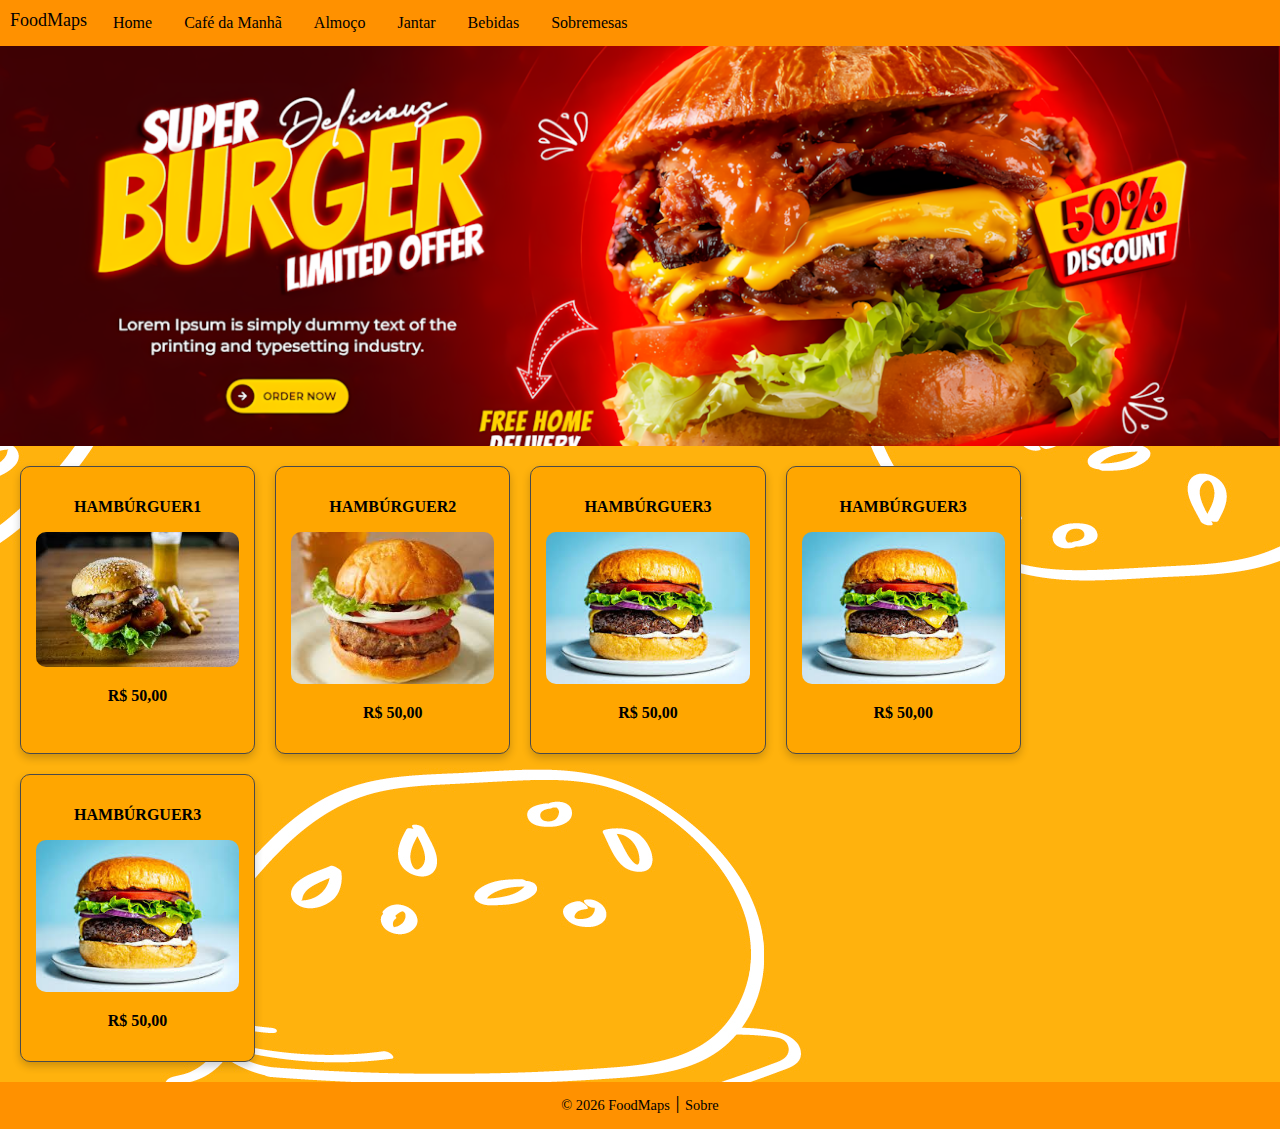
<file: index.html>
<!DOCTYPE html>
<html lang="pt BR">

<head>
    <link rel="preconnect" href="https://fonts.googleapis.com">
    <link rel="preconnect" href="https://fonts.gstatic.com" crossorigin>
    <link href="https://fonts.googleapis.com/css2?family=Bungee&display=swap" rel="stylesheet">
    <meta charset="UTF-8">
    <meta name="viewport" content="width=device-width, initial-scale=1.0">
    <title>FoodMaps</title>
    <link rel="stylesheet" href="style.css">
</head>

<body>
    <header>
        <p id="titulo">FoodMaps</p>
        <nav>
            <ul class="navbar">
                <li><a href="index.html">Home</a></li>
                <li><a href="sessions/navbar/cafe_da_manha.html">Café da Manhã</a></li>
                <li><a href="sessions/navbar/almoço.html">Almoço</a></li>
                <li><a href="sessions/navbar/jantar.html">Jantar</a></li>
                <li><a href="sessions/navbar/bebidas.html">Bebidas</a></li>
                <li><a href="sessions/navbar/sobremesas.html">Sobremesas</a></li>
            </ul>

        </nav>
    </header>
    <main>
        <section>
            <div class="banner">
                <img id="slideshow" src="images/Burger1_upscayl_1x_digital-art-4x.png" alt="Hambúrguer">
            </div>
        </section>

        <section>

            <div id="produtos-container">

                <div class="produtos" id="produto1">
                    <p>Hambúrguer1</p>
                    <img src="images/Hamburger1.jpg" alt="">
                    <p>R$ 50,00</p>
                </div>

                <div class="produtos" id="produto2">
                    <p>Hambúrguer2</p>
                    <img src="images/Hamburger2.jpg" alt="">
                    <p>R$ 50,00</p>
                </div>

                <div class="produtos" id="produto4">
                    <p>Hambúrguer3</p>
                    <img src="images/Hamburger3.jpg" alt="">
                    <p>R$ 50,00</p>
                </div>

                <div class="produtos" id="produto5">
                    <p>Hambúrguer3</p>
                    <img src="images/Hamburger3.jpg" alt="">
                    <p>R$ 50,00</p>
                </div>

                <div class="produtos" id="produto6">
                    <p>Hambúrguer3</p>
                    <img src="images/Hamburger3.jpg" alt="">
                    <p>R$ 50,00</p>
                </div>

            </div>

        </section>
    </main>

    <script>
        const images = [
            "images/Burger1_upscayl_1x_digital-art-4x.png",
            "images/2026-02-04_16-03_upscayl_1x_digital-art-4x.png",
            "images/2026-02-04_16-04_upscayl_1x_digital-art-4x.png"
        ];

        let index = 0;
        const slideshow = document.getElementById("slideshow");

        setInterval(() => {
            index = (index + 1) % images.length;
            slideshow.style.opacity = 0;

            setTimeout(() => {
                slideshow.src = images[index];
                slideshow.style.opacity = 1;
            }, 300);
        }, 3000);
    </script>


    <footer>&copy 2026 FoodMaps ׀ <a href="sessions/sobre.html">Sobre</a></footer>
</body>

</html>
</file>
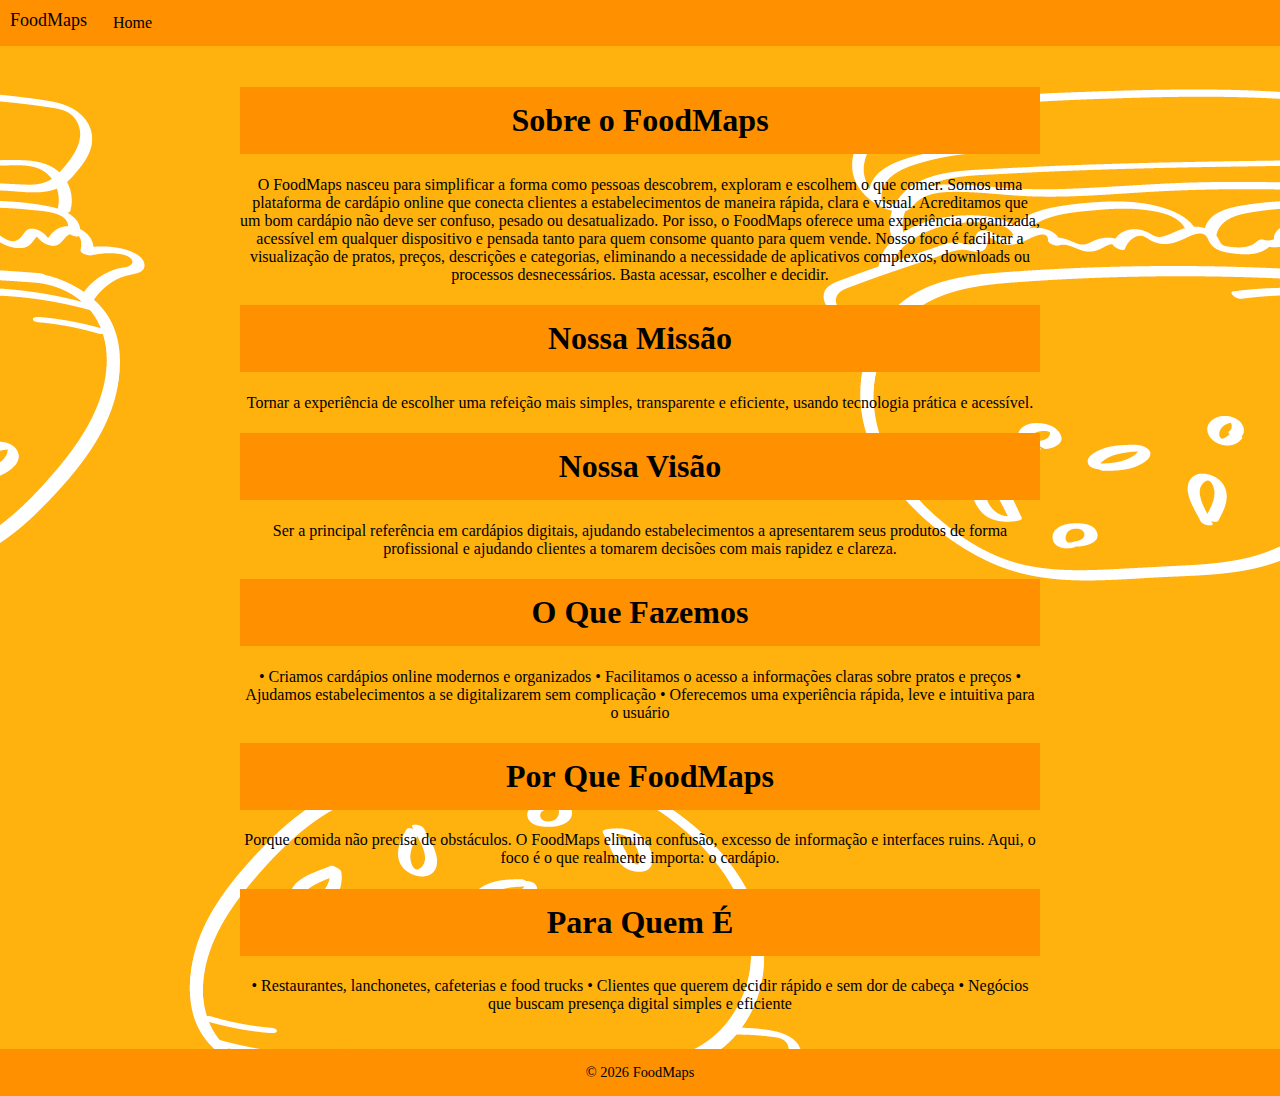
<file: sessions/sobre.html>
<!DOCTYPE html>
<html lang="pt BR">

<head>
    <link rel="preconnect" href="https://fonts.googleapis.com">
    <link rel="preconnect" href="https://fonts.gstatic.com" crossorigin>
    <link href="https://fonts.googleapis.com/css2?family=Bungee&display=swap" rel="stylesheet">
    <meta charset="UTF-8">
    <meta name="viewport" content="width=device-width, initial-scale=1.0">
    <title>FoodMaps</title>
    <link rel="stylesheet" href="sobre.css">
</head>

<body>
    <header>
        <p id="titulo">FoodMaps</p>
        <nav>
            <ul class="navbar">
                <li><a href="../index.html">Home</a></li>

            </ul>

        </nav>
    </header>
    <main>
        <section id="content">
            <h1>Sobre o FoodMaps</h1>
            <p>O FoodMaps nasceu para simplificar a forma como pessoas descobrem, exploram e escolhem o que comer. Somos
                uma plataforma de cardápio online que conecta clientes a estabelecimentos de maneira rápida, clara e
                visual.

                Acreditamos que um bom cardápio não deve ser confuso, pesado ou desatualizado. Por isso, o FoodMaps
                oferece uma experiência organizada, acessível em qualquer dispositivo e pensada tanto para quem consome
                quanto para quem vende.

                Nosso foco é facilitar a visualização de pratos, preços, descrições e categorias, eliminando a
                necessidade de aplicativos complexos, downloads ou processos desnecessários. Basta acessar, escolher e
                decidir.</p>

            <h1>Nossa Missão</h1>
            <p>Tornar a experiência de escolher uma refeição mais simples, transparente e eficiente, usando tecnologia
                prática e acessível.</p>

            <h1>Nossa Visão</h1>
            <p>Ser a principal referência em cardápios digitais, ajudando estabelecimentos a apresentarem seus produtos
                de forma profissional e ajudando clientes a tomarem decisões com mais rapidez e clareza.</p>

            <h1>O Que Fazemos</h1>
            <p>• Criamos cardápios online modernos e organizados
                • Facilitamos o acesso a informações claras sobre pratos e preços
                • Ajudamos estabelecimentos a se digitalizarem sem complicação
                • Oferecemos uma experiência rápida, leve e intuitiva para o usuário</p>

            <h1>Por Que FoodMaps</h1>
            <p>Porque comida não precisa de obstáculos. O FoodMaps elimina confusão, excesso de informação e interfaces
                ruins. Aqui, o foco é o que realmente importa: o cardápio.</p>

            <h1>Para Quem É</h1>
            <p>• Restaurantes, lanchonetes, cafeterias e food trucks
                • Clientes que querem decidir rápido e sem dor de cabeça
                • Negócios que buscam presença digital simples e eficiente</p>

        </section>
    </main>

    <footer>&copy 2026 FoodMaps</footer>
</body>

</html>
</file>
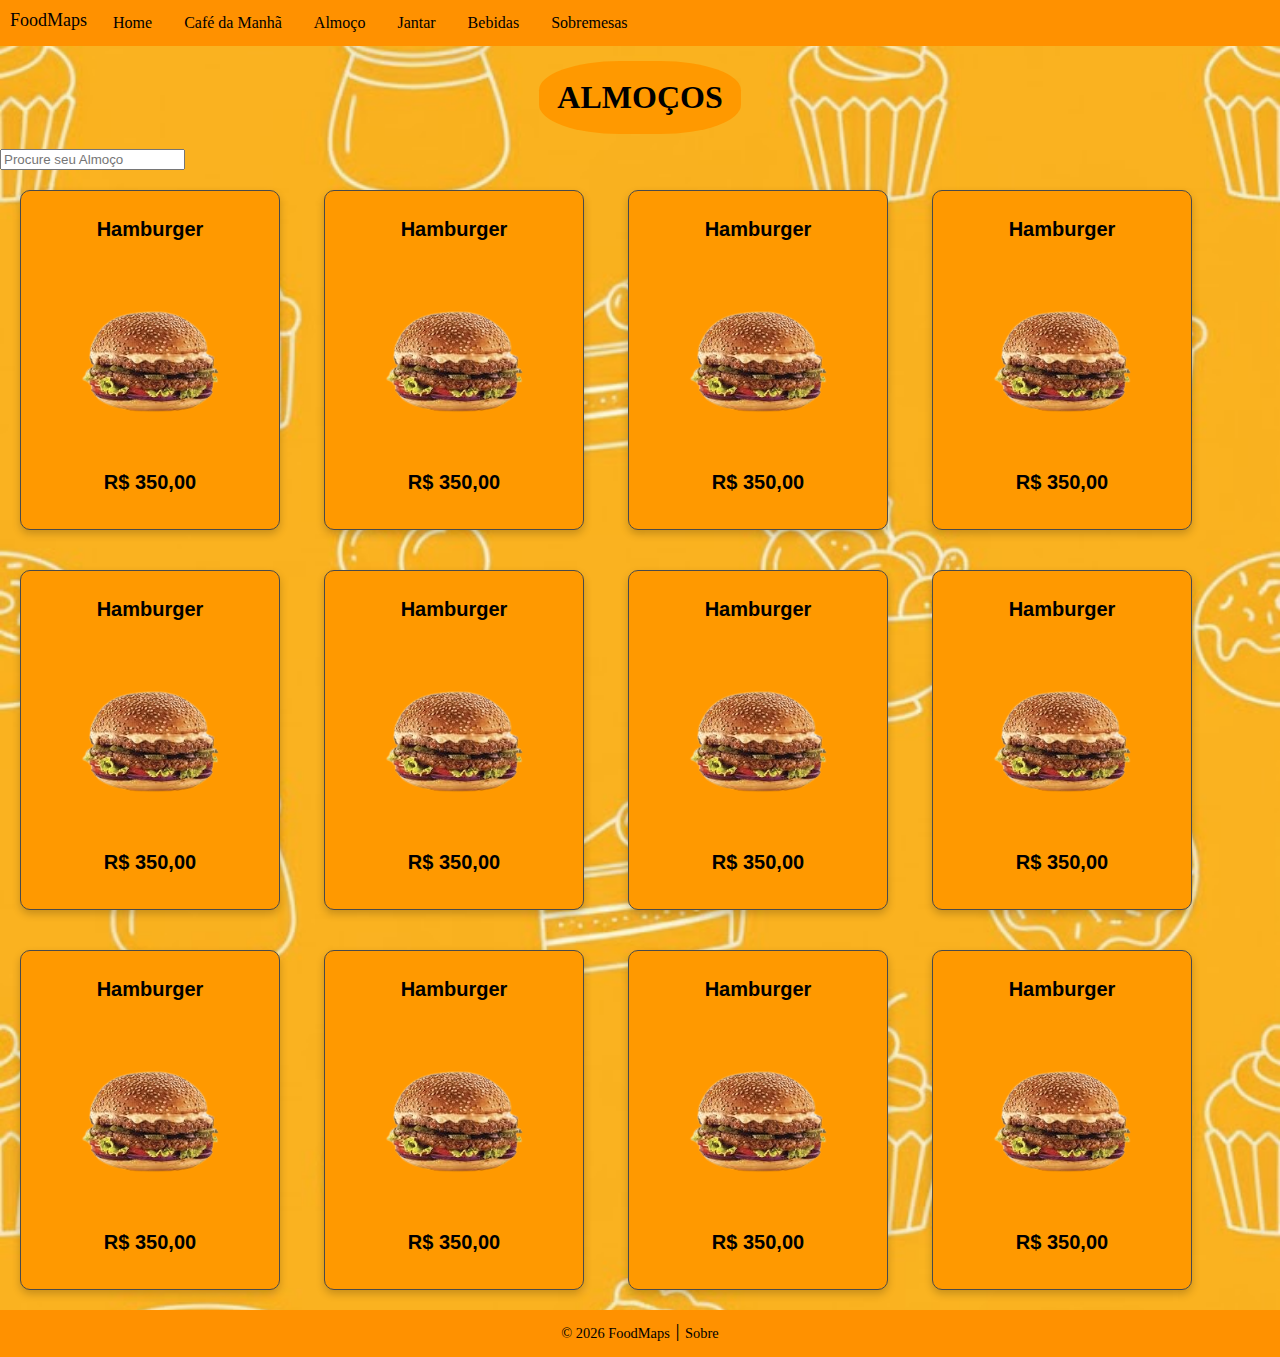
<file: sessions/navbar/almoço.html>
<!DOCTYPE html>
<html lang="pt BR">

<head>
    <link rel="preconnect" href="https://fonts.googleapis.com">
    <link rel="preconnect" href="https://fonts.gstatic.com" crossorigin>
    <link href="https://fonts.googleapis.com/css2?family=Bungee&display=swap" rel="stylesheet">
    <meta charset="UTF-8">
    <meta name="viewport" content="width=device-width, initial-scale=1.0">
    <title>FoodMaps</title>
    <link rel="stylesheet" href="almoço.css">
</head>

<body>
    <header>
        <p id="titulo">FoodMaps</p>
        <nav>
            <ul class="navbar">
                <li><a href="../../index.html">Home</a></li>
                <li><a href="cafe_da_manha.html">Café da Manhã</a></li>
                <li><a href="almoço.html">Almoço</a></li>
                <li><a href="jantar.html">Jantar</a></li>
                <li><a href="bebidas.html">Bebidas</a></li>
                <li><a href="sobremesas.html">Sobremesas</a></li>
            </ul>
        </nav>
    </header>

    <main>
        <section>
            <div class="mestre">
                <div class="top">
                <h1 class="mesmaLinha">ALMOÇOS</h1>
                <input type="text" placeholder="Procure seu Almoço"></div>
                <button class="card">
                    <p>Hamburger</p>
                    <div class="imagem">
                    <img src="../../images/petiscosDoJegue.png"></div>
                    <p>R$ 350,00</p>
                </button>
                <button class="card">
                    <p>Hamburger</p>
                    <div class="imagem">
                    <img src="../../images/petiscosDoJegue.png"></div>
                    <p>R$ 350,00</p>
                </button>
                <button class="card">
                    <p>Hamburger</p>
                    <div class="imagem">
                    <img src="../../images/petiscosDoJegue.png"></div>
                    <p>R$ 350,00</p>
                </button>
                <button class="card">
                    <p>Hamburger</p>
                    <div class="imagem">
                    <img src="../../images/petiscosDoJegue.png"></div>
                    <p>R$ 350,00</p>
                </button>
                <button class="card">
                    <p>Hamburger</p>
                    <div class="imagem">
                    <img src="../../images/petiscosDoJegue.png"></div>
                    <p>R$ 350,00</p>
                </button>
                <button class="card">
                    <p>Hamburger</p>
                    <div class="imagem">
                    <img src="../../images/petiscosDoJegue.png"></div>
                    <p>R$ 350,00</p>
                </button>
                <button class="card">
                    <p>Hamburger</p>
                    <div class="imagem">
                    <img src="../../images/petiscosDoJegue.png"></div>
                    <p>R$ 350,00</p>
                </button>
                <button class="card">
                    <p>Hamburger</p>
                    <div class="imagem">
                    <img src="../../images/petiscosDoJegue.png"></div>
                    <p>R$ 350,00</p>
                </button>
                <button class="card">
                    <p>Hamburger</p>
                    <div class="imagem">
                    <img src="../../images/petiscosDoJegue.png"></div>
                    <p>R$ 350,00</p>
                </button>
                <button class="card">
                    <p>Hamburger</p>
                    <div class="imagem">
                    <img src="../../images/petiscosDoJegue.png"></div>
                    <p>R$ 350,00</p>
                </button>
                <button class="card">
                    <p>Hamburger</p>
                    <div class="imagem">
                    <img src="../../images/petiscosDoJegue.png"></div>
                    <p>R$ 350,00</p>
                </button>
                <button class="card">
                    <p>Hamburger</p>
                    <div class="imagem">
                    <img src="../../images/petiscosDoJegue.png"></div>
                    <p>R$ 350,00</p>
                </button>
            </div>

             <div class="telaDeInformacoes">
                <div id="overlay-conteudo">
                    <h2>NomeProduto</h2>
                    <div class="imagem">
                    <img src="../../images/petiscosDoJegue.png"></div>
                    <h3>99,99</h3>
                    <p class="descricao">
                        dois Hamburgeres, alface, queijo, molho especial, cebola, picles e pão com gergelim. O molho especial é uma combinação de maionese, ketchup, mostarda, alho em pó e páprica, que confere um sabor único e irresistível ao lanche. É o hambúrguer perfeito para quem busca uma experiência gastronômica completa e deliciosa.
                    </p>
                </div>
            </div>
        </section>
    </main>

    <footer>&copy 2026 FoodMaps ׀ <a href="../sobre.html">Sobre</a></footer>

    <script src="almoço.js"></script>
</body>

</html>
</file>
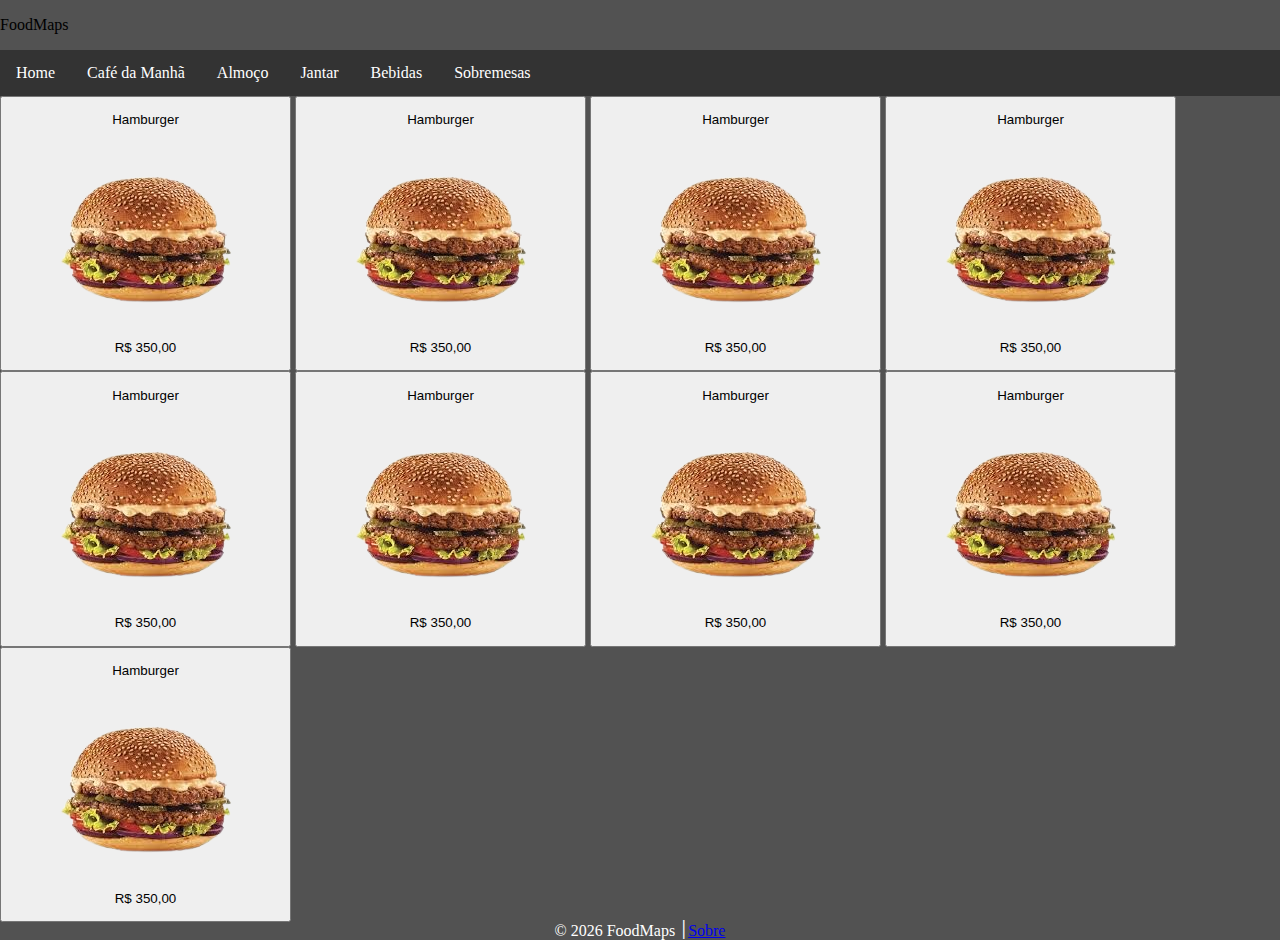
<file: sessions/navbar/cafe_da_manha.html>
<!DOCTYPE html>
<html lang="pt-BR">

<head>
    <link rel="preconnect" href="https://fonts.googleapis.com">
    <link rel="preconnect" href="https://fonts.gstatic.com" crossorigin>
    <link href="https://fonts.googleapis.com/css2?family=Bungee&display=swap" rel="stylesheet">
    <meta charset="UTF-8">
    <meta name="viewport" content="width=device-width, initial-scale=1.0">
    <title>FoodMaps</title>
    <link rel="stylesheet" href="cafe_da_manha.css">
</head>

<body>
    <header class="teste">
        <p id="titulo">FoodMaps</p>
        <nav>
            <ul class="navbar">
                <li><a href="../../index.html">Home</a></li>
                <li><a href="cafe_da_manha.html">Café da Manhã</a></li>
                <li><a href="almoço.html">Almoço</a></li>
                <li><a href="jantar.html">Jantar</a></li>
                <li><a href="bebidas.html">Bebidas</a></li>
                <li><a href="sobremesas.html">Sobremesas</a></li>
            </ul>
        </nav>
    </header>

    <main>
        <section>
            <div class="mestre">
            <button class="card">
                <p>Hamburger</p>
                    <img src="../../images/petiscosDoJegue.png">
                <p>R$ 350,00</p>
            </button>
            <button class="card">
                <p>Hamburger</p>
                    <img src="../../images/petiscosDoJegue.png">
                <p>R$ 350,00</p>
            </button>
            <button class="card">
                <p>Hamburger</p>
                    <img src="../../images/petiscosDoJegue.png">
                <p>R$ 350,00</p>
            </button>
            <button class="card">
                <p>Hamburger</p>
                    <img src="../../images/petiscosDoJegue.png">
                <p>R$ 350,00</p>
            </button>
            <button class="card">
                <p>Hamburger</p>
                    <img src="../../images/petiscosDoJegue.png">
                <p>R$ 350,00</p>
            </button>
            <button class="card">
                <p>Hamburger</p>
                    <img src="../../images/petiscosDoJegue.png">
                <p>R$ 350,00</p>
            </button>
            <button class="card">
                <p>Hamburger</p>
                    <img src="../../images/petiscosDoJegue.png">
                <p>R$ 350,00</p>
            </button>
            <button class="card">
                <p>Hamburger</p>
                    <img src="../../images/petiscosDoJegue.png">
                <p>R$ 350,00</p>
            </button>
            <button class="card">
                <p>Hamburger</p>
                    <img src="../../images/petiscosDoJegue.png">
                <p>R$ 350,00</p>
            </button>
            </div>

            <div class="telaDeInformacoes">
                <h2>NomeProduto</h2>
                <img src="../../images/petiscosDoJegue.png" width="300px">
                <h3>99,99</h3>
                <p class="descricao">Lorem ipsum dolor, sit amet consectetur adipisicing elit. Molestiae aut est obcaecati necessitatibus,
                    nobis consequatur tenetur, fugiat mollitia maiores sequi id nesciunt eos dolorem? Iusto,
                    dignissimos! Deserunt nulla soluta eligendi.</p>
            </div>

        </section>
    </main>

    <footer>&copy 2026 FoodMaps ׀ <a href="../sobre.html">Sobre</a></footer>
    <script src="cafe.js"></script>
</body>

</html>
</file>
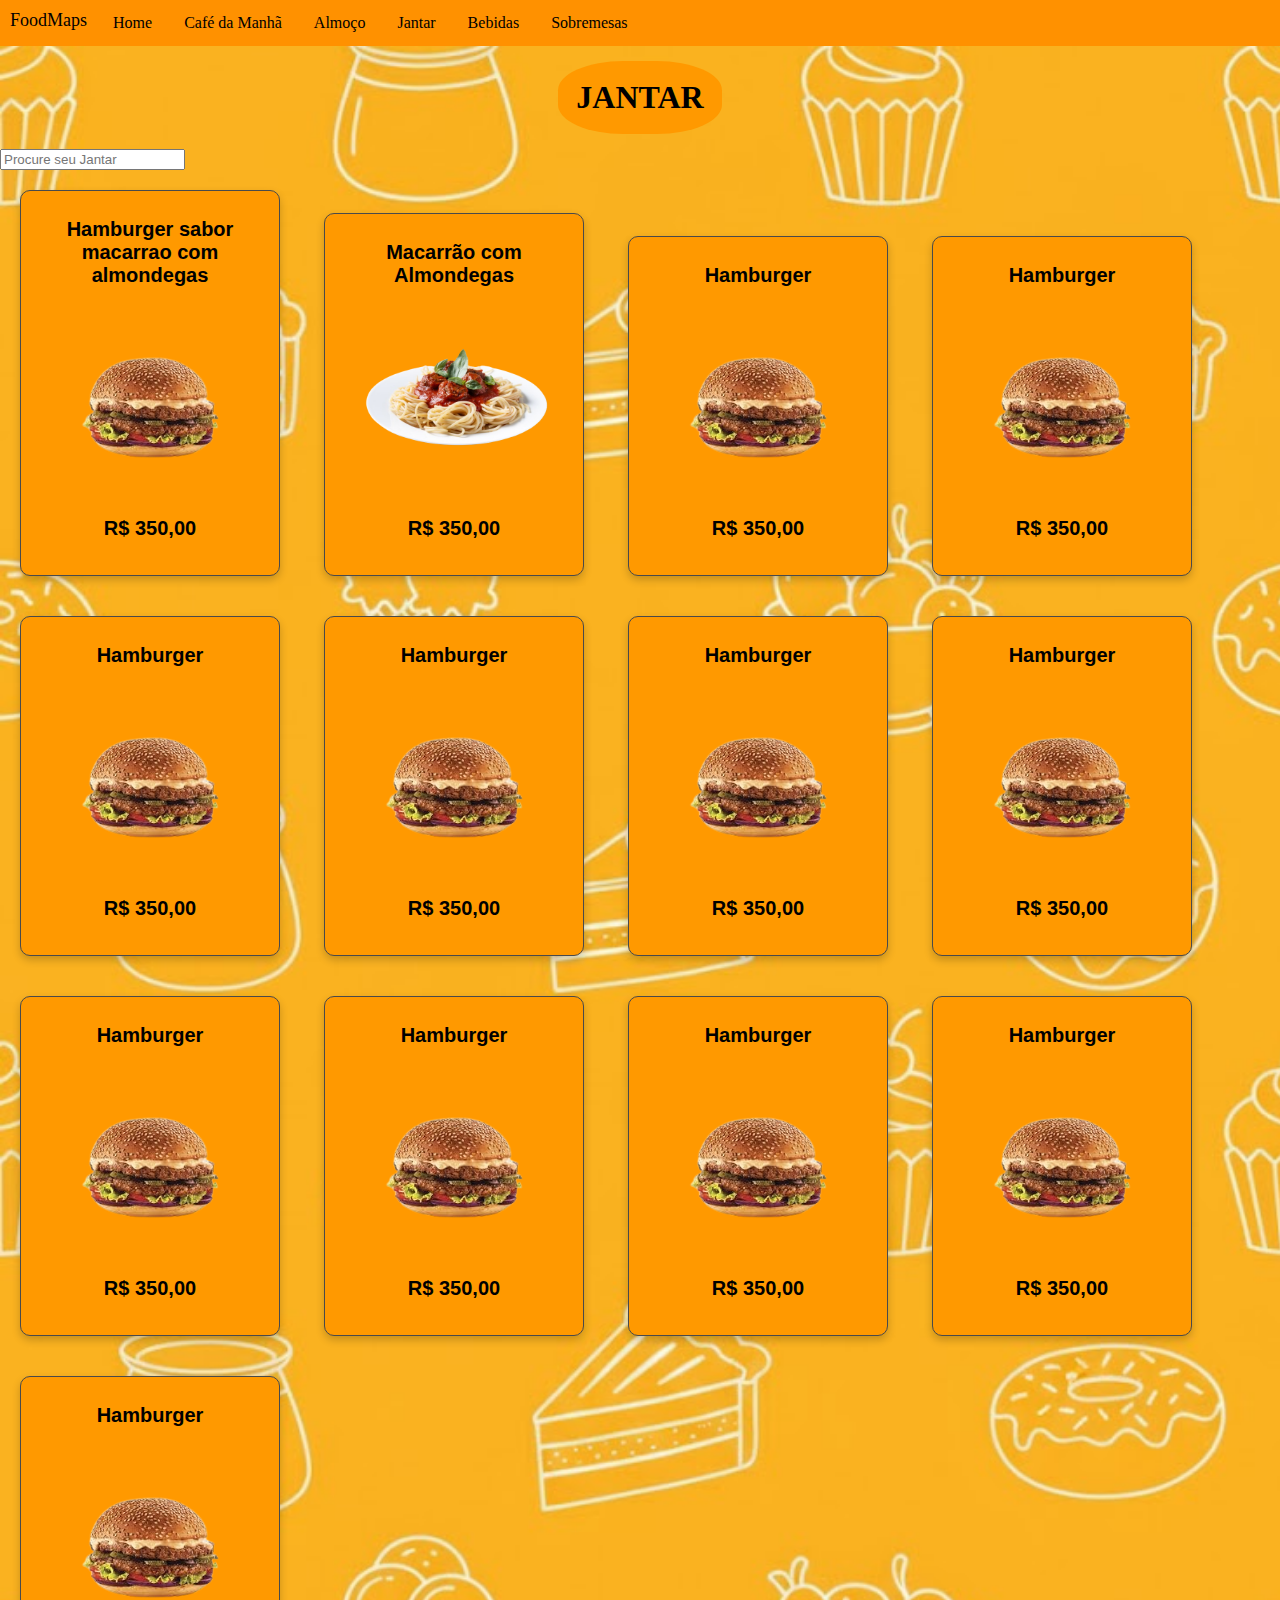
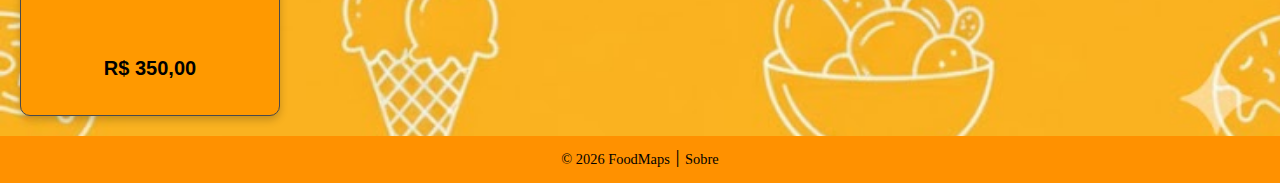
<file: sessions/navbar/jantar.html>
<!DOCTYPE html>
<html lang="pt BR">

<head>
    <link rel="preconnect" href="https://fonts.googleapis.com">
    <link rel="preconnect" href="https://fonts.gstatic.com" crossorigin>
    <link href="https://fonts.googleapis.com/css2?family=Bungee&display=swap" rel="stylesheet">
    <meta charset="UTF-8">
    <meta name="viewport" content="width=device-width, initial-scale=1.0">
    <title>FoodMaps</title>
    <link rel="stylesheet" href="jantar.css">
</head>

<body>
    <header>
        <p id="titulo">FoodMaps</p>
        <nav>
            <ul class="navbar">
                <li><a href="../../index.html">Home</a></li>
                <li><a href="cafe_da_manha.html">Café da Manhã</a></li>
                <li><a href="almoço.html">Almoço</a></li>
                <li><a href="jantar.html">Jantar</a></li>
                <li><a href="bebidas.html">Bebidas</a></li>
                <li><a href="sobremesas.html">Sobremesas</a></li>
            </ul>
        </nav>
    </header>
    <main>
        <section>
            <div class="mestre">
                <div class="top">
                    <h1 class="mesmaLinha">JANTAR</h1>
                    <input type="text" placeholder="Procure seu Jantar">
                </div>
                <button class="card">
                    <div class="campoDeTexto">
                        <p>Hamburger sabor macarrao com almondegas</p>
                    </div>
                    <div class="imagem">
                        <img src="../../images/petiscosDoJegue.png">
                    </div>
                    <p>R$ 350,00</p>
                </button>
                <button class="card">
                    <div class="campoDeTexto">
                        <p>Macarrão com Almondegas</p>
                    </div>
                    <div class="imagem">
                        <img src="../../images/macarrao-com-almondegas.png">
                    </div>
                    <p>R$ 350,00</p>
                </button>
                <button class="card">
                    <div class="campoDeTexto">
                        <p>Hamburger</p>
                    </div>
                    <div class="imagem">
                        <img src="../../images/petiscosDoJegue.png">
                    </div>
                    <p>R$ 350,00</p>
                </button>
                <button class="card">
                    <div class="campoDeTexto">
                        <p>Hamburger</p>
                    </div>
                    <div class="imagem">
                        <img src="../../images/petiscosDoJegue.png">
                    </div>
                    <p>R$ 350,00</p>
                </button>
                <button class="card">
                    <div class="campoDeTexto">
                        <p>Hamburger</p>
                    </div>
                    <div class="imagem">
                        <img src="../../images/petiscosDoJegue.png">
                    </div>
                    <p>R$ 350,00</p>
                </button>
                <button class="card">
                    <div class="campoDeTexto">
                        <p>Hamburger</p>
                    </div>
                    <div class="imagem">
                        <img src="../../images/petiscosDoJegue.png">
                    </div>
                    <p>R$ 350,00</p>
                </button>
                <button class="card">
                    <div class="campoDeTexto">
                        <p>Hamburger</p>
                    </div>
                    <div class="imagem">
                        <img src="../../images/petiscosDoJegue.png">
                    </div>
                    <p>R$ 350,00</p>
                </button>
                <button class="card">
                    <div class="campoDeTexto">
                        <p>Hamburger</p>
                    </div>
                    <div class="imagem">
                        <img src="../../images/petiscosDoJegue.png">
                    </div>
                    <p>R$ 350,00</p>
                </button>
                <button class="card">
                    <div class="campoDeTexto">
                        <p>Hamburger</p>
                    </div>
                    <div class="imagem">
                        <img src="../../images/petiscosDoJegue.png">
                    </div>
                    <p>R$ 350,00</p>
                </button>
                <button class="card">
                    <div class="campoDeTexto">
                        <p>Hamburger</p>
                    </div>
                    <div class="imagem">
                        <img src="../../images/petiscosDoJegue.png">
                    </div>
                    <p>R$ 350,00</p>
                </button>
                <button class="card">
                    <div class="campoDeTexto">
                        <p>Hamburger</p>
                    </div>
                    <div class="imagem">
                        <img src="../../images/petiscosDoJegue.png">
                    </div>
                    <p>R$ 350,00</p>
                </button>
                <button class="card">
                    <div class="campoDeTexto">
                        <p>Hamburger</p>
                    </div>
                    <div class="imagem">
                        <img src="../../images/petiscosDoJegue.png">
                    </div>
                    <p>R$ 350,00</p>
                </button>
                <button class="card">
                    <div class="campoDeTexto">
                        <p>Hamburger</p>
                    </div>
                    <div class="imagem">
                        <img src="../../images/petiscosDoJegue.png">
                    </div>
                    <p>R$ 350,00</p>
                </button>
            </div>

            <div class="telaDeInformacoes">
                <div id="overlay-conteudo">
                    <h2>NomeProduto</h2>
                    <di class="imagem">
                        <img src="../../images/petiscosDoJegue.png" width="300px">
                </div>
                <h3>99,99</h3>
                <p class="descricao">
                    dois Hamburgeres, alface, queijo, molho especial, cebola, picles e pão com gergelim. O molho
                    especial é uma combinação de maionese, ketchup, mostarda, alho em pó e páprica, que confere um
                    sabor único e irresistível ao lanche. É o hambúrguer perfeito para quem busca uma experiência
                    gastronômica completa e deliciosa.
                </p>
            </div>
            </div>

        </section>
    </main>

    <footer>&copy 2026 FoodMaps ׀ <a href="../sobre.html">Sobre</a></footer>
    <script src="jantar.js"></script>
</body>

</html>
</file>
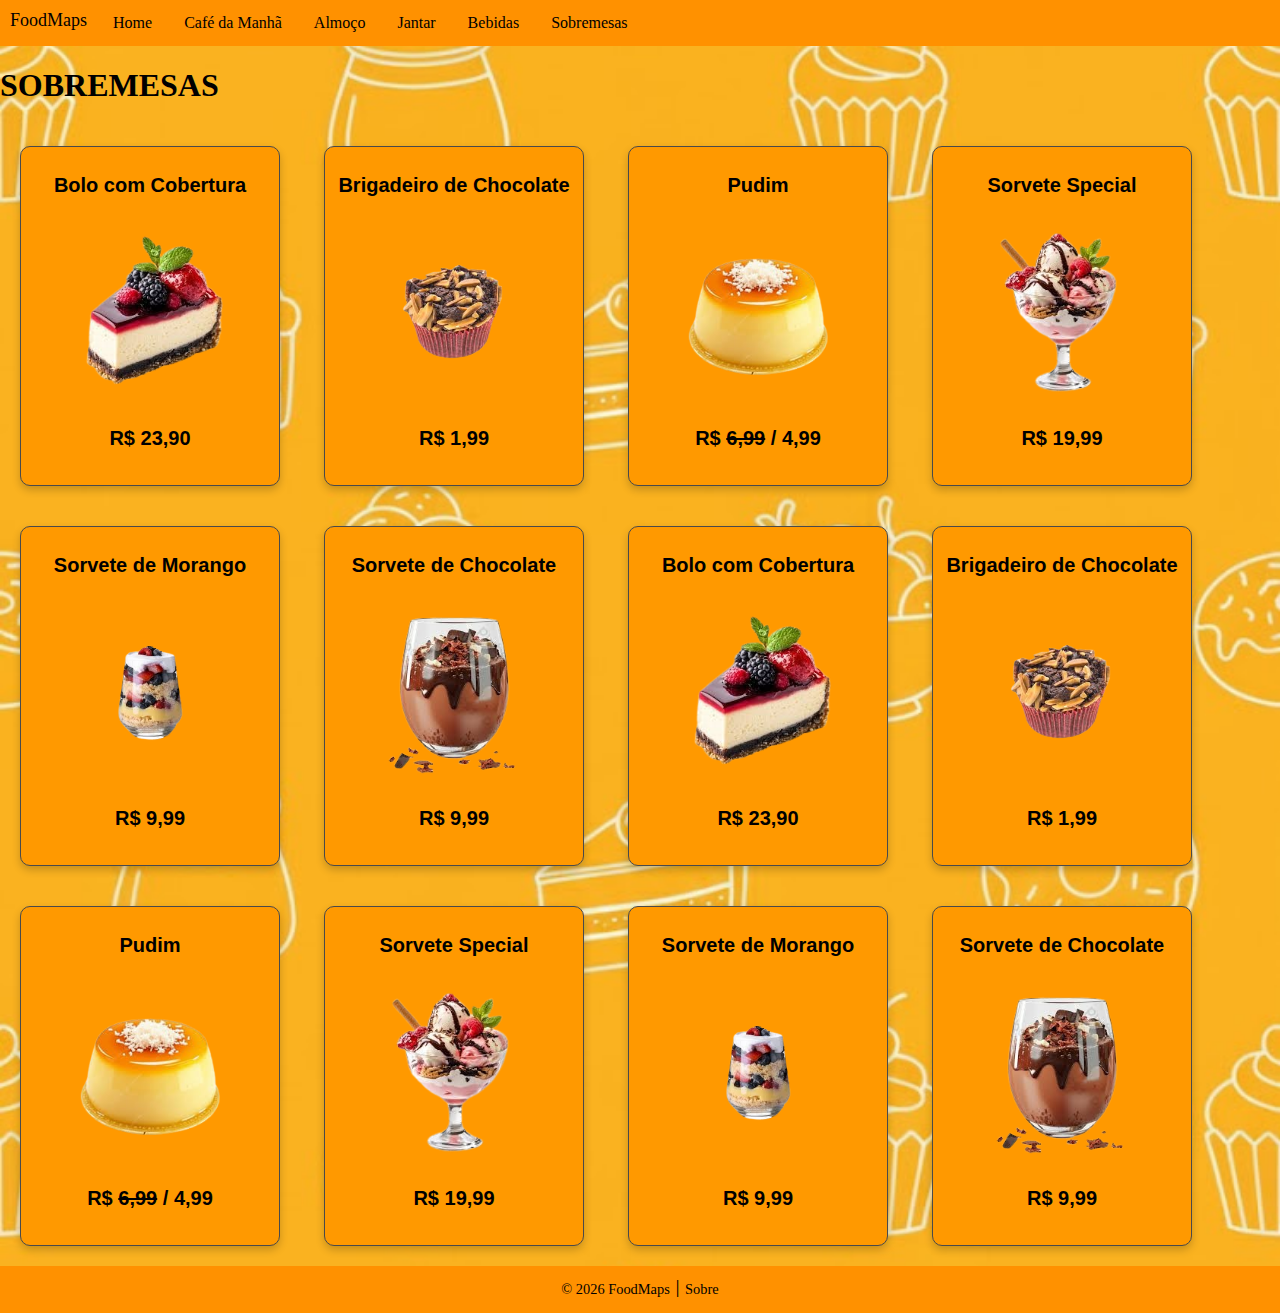
<file: sessions/navbar/sobremesas.html>
<!DOCTYPE html>
<html lang="pt-BR">

<head>
    <link rel="preconnect" href="https://fonts.googleapis.com">
    <link rel="preconnect" href="https://fonts.gstatic.com" crossorigin>
    <link href="https://fonts.googleapis.com/css2?family=Bungee&display=swap" rel="stylesheet">
    <meta charset="UTF-8">
    <meta name="viewport" content="width=device-width, initial-scale=1.0">
    <title>FoodMaps</title>
    <link rel="stylesheet" href="sobremesas.css">
</head>

<body>
    <header>
        <p id="titulo">FoodMaps</p>
        <nav>
            <ul class="navbar">
                <li><a href="../../index.html">Home</a></li>
                <li><a href="cafe_da_manha.html">Café da Manhã</a></li>
                <li><a href="almoço.html">Almoço</a></li>
                <li><a href="jantar.html">Jantar</a></li>
                <li><a href="bebidas.html">Bebidas</a></li>
                <li><a href="sobremesas.html">Sobremesas</a></li>
            </ul>
        </nav>
    </header>
    <main>
        <section>
            <div class="mestre">
                <h1>SOBREMESAS</h1>
                <button class="card" data-categoria="">
                    <p>Bolo com Cobertura</p>
                    <div class="imagem">
                    <img src="../../images/bolo1.png"></div>
                    <p>R$ 23,90</p>
                </button>
               <button class="card" data-categoria="">
                    <p>Brigadeiro de Chocolate</p>
                    <div class="imagem">
                    <img src="../../images/brigadeiro.png"></div>
                    <p>R$ 1,99</p>
                </button>
               <button class="card" data-categoria="">
                    <p>Pudim</p>
                    <div class="imagem">
                    <img src="../../images/pudim.png"></div>
                    <p>R$ <del>6,99</del> / 4,99</p> 
                </button>
                <button class="card" data-categoria="">
                    <p>Sorvete Special</p>
                    <div class="imagem">
                    <img src="../../images/sorvete.png"></div>
                    <p>R$ 19,99</p>
                </button>
                <button class="card" data-categoria="">
                    <p>Sorvete de Morango</p>
                    <div class="imagem">
                    <img src="../../images/sorvete2.png"></div>
                    <p>R$ 9,99</p>
                </button>
               <button class="card" data-categoria="">
                    <p>Sorvete de Chocolate</p>
                    <div class="imagem">
                    <img src="../../images/sorvete3.png"></div>
                    <p>R$ 9,99</p>
                </button>
                <button class="card" data-categoria="">
                    <p>Bolo com Cobertura</p>
                    <div class="imagem">
                    <img src="../../images/bolo1.png"></div>
                    <p>R$ 23,90</p>
                </button>
               <button class="card" data-categoria="">
                    <p>Brigadeiro de Chocolate</p>
                    <div class="imagem">
                    <img src="../../images/brigadeiro.png"></div>
                    <p>R$ 1,99</p>
                </button>
                <button class="card" data-categoria="">
                    <p>Pudim</p>
                    <div class="imagem">
                    <img src="../../images/pudim.png"></div>
                    <p>R$ <del>6,99</del> / 4,99</p> 
                </button>
                <button class="card" data-categoria="">
                    <p>Sorvete Special</p>
                    <div class="imagem">
                    <img src="../../images/sorvete.png"></div>
                    <p>R$ 19,99</p>
                </button>
                <button class="card" data-categoria="">
                    <p>Sorvete de Morango</p>
                    <div class="imagem">
                    <img src="../../images/sorvete2.png"></div>
                    <p>R$ 9,99</p>
                </button>
                <button class="card" data-categoria="">
                    <p>Sorvete de Chocolate</p>
                    <div class="imagem">
                    <img src="../../images/sorvete3.png"></div>
                    <p>R$ 9,99</p>
                </button>
            </div>

            <div class="telaDeInformacoes">
                <div id="overlay-conteudo">
                    <h2>NomeProduto</h2>
                    <div class="imagem">
                        <img src="../../images/sorvete.png">
                    </div>
                    <h3>PREÇO AQUI</h3>
                    <p class="descricao">
                        Lorem ipsum dolor sit amet consectetur adipisicing elit. Qui maiores laudantium error, porro
                        dolores, est eius deleniti nesciunt ipsa neque aliquid amet id eveniet nam. Possimus eaque animi
                        ea iusto.
                    </p>
                </div>
            </div>
        </section>
    </main>

    <footer>&copy 2026 FoodMaps ׀ <a href="../sobre.html">Sobre</a></footer>
    <script src="sobremesas.js"></script>

</body>

</html>
</file>
<file: style.css>
/* @keyframes banner {
    0% {
        background-image: url('images/Burger1_upscayl_1x_digital-art-4x.png')
    }

    50% {
        background-image: url('images/2026-02-04_16-03_upscayl_1x_digital-art-4x.png');
    }

    100% {
        background-image: url('images/2026-02-04_16-04_upscayl_1x_digital-art-4x.png');
    }
} */

body {
    margin: 0;
    padding: 0;
    background-image: url(./images/ComidasBG.jpg);
}

ul {
    list-style-type: none;
    padding: 0;
    margin: 0;
    overflow: hidden;
    background-color: #ff9100;
}

ul li {
    float: left;
}

ul li a {
    display: block;
    color: black;
    text-align: center;
    padding: 14px 16px;
    text-decoration: none;
}

ul li a:hover {
    background-color: #ffc400;
}

header {
    display: flex;
    flex-direction: inline;
    text-align: center;
}

nav {
    width: 100%;
}

#titulo {
    font-size: large;
    background-color: #ff9100;
    color: black;
    padding: 10px;
    margin: 0;
}

.banner {
    display: flex;
    justify-content: center;
    align-items: center;
    height: 400px;
    overflow: hidden;
}

.banner img {
    width: 100%;
    max-height: 100%;
    object-fit: cover;
    transition: opacity 0.5s ease-in-out;
}

footer {
    text-align: center;
    padding: 15px;
    background: #ff9100;
    font-size: 0.9rem;
    color: black;

}

footer a {
    text-decoration: none;
    color: black;
}

#produtos-container {
    display: flex;
    flex-wrap: wrap;
    gap: 20px;
    padding: 20px;
}

#produtos-container p {
    text-align: center;
    text-transform: uppercase;
    font-weight: bold;

}

.produtos {
    background: #ffa600;
    border: 1px solid #4a4a4a;
    border-radius: 10px;
    padding: 15px;
    width: calc(18% - 20px);
    box-shadow: 0 4px 8px rgba(0, 0, 0, 0.2);
    color: black;
}

.produtos img {
    width: 100%;
    border-radius: 10px;
}

/*========================================================================*/

#produtos-container {
    display: flex;
    flex-wrap: wrap;
    gap: 20px;
    padding: 20px;
}

#produtos-container p {
    text-align: center;
    text-transform: uppercase;
    font-weight: bold;

}

.produtos {
    background: #ffa600;
    border: 1px solid #4a4a4a;
    border-radius: 10px;
    padding: 15px;
    width: calc(18% - 20px);
    box-shadow: 0 4px 8px rgba(0, 0, 0, 0.2);
    color: black;
}

.produtos img {
    width: 100%;
    border-radius: 10px;
}

/*========================================================================*/

.form {
  --input-bg: #FFf;
 /*  background of input */
  --padding: 1.5em;
  --rotate: 80deg;
 /*  rotation degree of input*/
  --gap: 2em;
  /*  gap of items in input */
  --icon-change-color: #15A986;
 /*  when rotating changed icon color */
  --height: 40px;
 /*  height */
  width: 25%;
  padding-inline-end: 1em;
 /*  change this for padding in the end of input */
  background: var(--input-bg);
  position: relative;
  border-radius: 4px;
}

.form label {
  display: flex;
  align-items: center;
  width: 100%;
  height: var(--height);
}

.form input {
  width: 100%;
  padding-inline-start: calc(var(--padding) + var(--gap));
  outline: none;
  background: none;
  border: 0;
}
/* style for both icons -- search,close */
.form svg {
  /* display: block; */
  color: #111;
  transition: 0.3s cubic-bezier(.4,0,.2,1);
  position: absolute;
  height: 15px;
}
/* search icon */
.icon {
  position: absolute;
  left: var(--padding);
  transition: 0.3s cubic-bezier(.4,0,.2,1);
  display: flex;
  justify-content: center;
  align-items: center;
}
/* arrow-icon*/
.swap-off {
  transform: rotate(-80deg);
  opacity: 0;
  visibility: hidden;
}
/* close button */
.close-btn {
  /* removing default bg of button */
  background: none;
  border: none;
  right: calc(var(--padding) - var(--gap));
  box-sizing: border-box;
  display: flex;
  align-items: center;
  justify-content: center;
  color: #111;
  padding: 0.1em;
  width: 20px;
  height: 20px;
  border-radius: 50%;
  transition: 0.3s;
  opacity: 0;
  transform: scale(0);
  visibility: hidden;
}

.form input:focus ~ .icon {
  transform: rotate(var(--rotate)) scale(1.3);
}

.form input:focus ~ .icon .swap-off {
  opacity: 1;
  transform: rotate(-80deg);
  visibility: visible;
  color: var(--icon-change-color);
}

.form input:focus ~ .icon .swap-on {
  opacity: 0;
  visibility: visible;
}

.form input:valid ~ .icon {
  transform: scale(1.3) rotate(var(--rotate))
}

.form input:valid ~ .icon .swap-off {
  opacity: 1;
  visibility: visible;
  color: var(--icon-change-color);
}

.form input:valid ~ .icon .swap-on {
  opacity: 0;
  visibility: visible;
}

.form input:valid ~ .close-btn {
  opacity: 1;
  visibility: visible;
  transform: scale(1);
  transition: 0s;
}
</file>
<file: sessions/sobre.css>
body {
    margin: 0;
    padding: 0;
    background-color: #525252;
    background-image: url(../images/v642-nap-37-fastfood.jpg);
}

ul {
    list-style-type: none;
    padding: 0;
    margin: 0;
    overflow: hidden;
    background-color: #ff9100;
}

ul li {
    float: left;
}

ul li a {
    display: block;
    color: black;
    text-align: center;
    padding: 14px 16px;
    text-decoration: none;
}

ul li a:hover {
    background-color: #ffc400;
}

header {
    display: flex;
    flex-direction: inline;
    text-align: center;
}

nav {
    width: 100%;
}

#titulo {
    font-size: large;
    background-color: #ff9100;
    color: black;
    padding: 10px;
    margin: 0;
}

footer {
    text-align: center;
    padding: 15px;
    background: #ff9100;
    font-size: 0.9rem;
    color: black;
}
main {
    max-width: 800px;
    margin: 0 auto;
    padding: 20px;
    text-align: center;
    color: black;
}

main h1 {
    padding: 15px;
    background-color: #ff9100;
}
</file>
<file: sessions/navbar/almoço.css>
body {
    margin: 0;
    padding: 0;
    background-image: url(../../images/sobremesas.jpg);
    background-size: cover;
}

ul {
    list-style-type: none;
    padding: 0;
    margin: 0;
    overflow: hidden;
    background-color: #ff9100;
}

ul li {
    float: left;
}

ul li a {
    display: block;
    color: black;
    text-align: center;
    padding: 14px 16px;
    text-decoration: none;
}

ul li a:hover {
    background-color: #ffc400;
}

header {
    display: flex;
    flex-direction: inline;
    text-align: center;
}

nav {
    width: 100%;
}

#titulo {
    font-size: large;
    background-color: #ff9100;
    color: black;
    padding: 10px;
    margin: 0;
    max-width: 100%;
}

footer {
    text-align: center;
    padding: 15px;
    background: #ff9100;
    font-size: 0.9rem;
    color: black;
}

footer a {
    text-decoration: none;
    color: black;
}

.telaDeInformacoes {
    justify-content: center;
    height: 100vh;
    position: fixed;
    z-index: 50;
    text-align: center;
    color: black;
    width: 20%;
    background: #ff9100;
    top: 0;
    right: -20%;
    transition: 0.3s ease;
}

.telaDeInformacoes.ative {
    right: 0;
}


#overlay-conteudo {
    padding: 20px;
}



.card {
    margin: 20px;
    font-size: 20px;
    font-weight: 900;
    align-items: center;
    background: rgb(255, 153, 0);
    border: 1px solid #4a4a4a;
    border-radius: 10px;
    padding: 7px 7px 15px 7px;
    width: calc(25% - 60px);
    box-shadow: 0 4px 8px rgba(0, 0, 0, 0.2);
    color: black;
    
}

.card:hover {
    background: #ffb347;
    box-shadow: 0 8px 16px rgba(0, 0, 0, 0.3);
}


.imagem {
  display: flex;
  justify-content: center; 
  align-items: center;     
  height: 190px;           
  width: 100%;
  overflow: hidden;        
}


.imagem img {
  max-width: 90%;          
  max-height: 90%;        
  object-fit: contain;   
}

section {
    display: flex;
    flex-direction: inline;
}
h1{
    width: fit-content;
    margin: 15px auto;
    padding: 18px;
    border-radius: 40%;
    background-color: #ff9900;
}
</file>
<file: sessions/navbar/cafe_da_manha.css>
body {
    margin: 0;
    padding: 0;
    background-color: #525252
}

ul {
    list-style-type: none;
    padding: 0;
    margin: 0;
    overflow: hidden;
    background-color: #333;
}

ul li {
    float: left;
}

ul li a {
    display: block;
    color: white;
    text-align: center;
    padding: 14px 16px;
    text-decoration: none;
}

ul li a:hover {
    background-color: #111;
}

#produtos-container {
    display: flex;
    flex-wrap: wrap;
    gap: 20px;
    padding: 20px;
}

#produtos-container p {
    text-align: center;
    text-transform: uppercase;
    font-weight: bold;

}

.produtos {
    background: #3a3a3a;
    border: 1px solid #4a4a4a;
    border-radius: 10px;
    padding: 15px;
    width: calc(20% - 200px);
    box-shadow: 0 4px 8px rgba(0, 0, 0, 0.2);
    color: whitesmoke;
}

.produtos img {
    width: 100%;
    border-radius: 10px;
}

footer {
    display: flex;
    justify-content: center;
    color: white;
}
.telaDeInformacoes {
    text-align: center;
    color: white;
    visibility: visible;
    width: 20%;
    height: 100vh;
    background-color: darkslategray;
    position: fixed;
    top: 45px;
    right: 0;
    border-left: 3px solid #333;
}
.imagem{
    width: 300px;
}
.info{
    background: none;
}
</file>
<file: sessions/navbar/jantar.css>
body {
    margin: 0;
    padding: 0;
    background-image: url(../../images/sobremesas.jpg);
    background-size: cover;
}

ul {
    list-style-type: none;
    padding: 0;
    margin: 0;
    overflow: hidden;
    background-color: #ff9100;
}

ul li {
    float: left;
}

ul li a {
    display: block;
    color: black;
    text-align: center;
    padding: 14px 16px;
    text-decoration: none;
}

ul li a:hover {
    background-color: #ffc400;
}

header {
    display: flex;
    flex-direction: inline;
    text-align: center;
}

nav {
    width: 100%;
}

#titulo {
    font-size: large;
    background-color: #ff9100;
    color: black;
    padding: 10px;
    margin: 0;
    max-width: 100%;
}

footer {
    text-align: center;
    padding: 15px;
    background: #ff9100;
    font-size: 0.9rem;
    color: black;
}

footer a {
    text-decoration: none;
    color: black;
}

.telaDeInformacoes {
    justify-content: center;
    height: 100vh;
    position: fixed;
    z-index: 50;
    text-align: center;
    color: black;
    width: 20%;
    background: #ff9100;
    top: 0;
    right: -20%;
    transition: 0.3s ease;
}

.telaDeInformacoes.ative {
    right: 0;
}


#overlay-conteudo {
    padding: 20px;
}



.card {
    margin: 20px;
    font-size: 20px;
    font-weight: 900;
    align-items: center;
    background: rgb(255, 153, 0);
    border: 1px solid #4a4a4a;
    border-radius: 10px;
    padding: 7px 7px 15px 7px;
    width: calc(25% - 60px);
    box-shadow: 0 4px 8px rgba(0, 0, 0, 0.2);
    color: black;
    
}

.card:hover {
    background: #ffb347;
    box-shadow: 0 8px 16px rgba(0, 0, 0, 0.3);
}


.imagem {
  display: flex;
  justify-content: center; 
  align-items: center;     
  height: 190px;           
  width: 100%;
  overflow: hidden;        
}


.imagem img {
  max-width: 90%;          
  max-height: 90%;        
  object-fit: contain;   
}

section {
    display: flex;
    flex-direction: inline;
}
h1{
    width: fit-content;
    margin: 15px auto;
    padding: 18px;
    border-radius: 40%;
    background-color: #ff9900;
}
</file>
<file: sessions/navbar/sobremesas.css>
body {
    margin: 0;
    padding: 0;
    background-image: url(../../images/sobremesas.jpg);
    background-size: cover;
}

ul {
    list-style-type: none;
    padding: 0;
    margin: 0;
    overflow: hidden;
    background-color: #ff9100;
}

ul li {
    float: left;
}

ul li a {
    display: block;
    color: black;
    text-align: center;
    padding: 14px 16px;
    text-decoration: none;
}

ul li a:hover {
    background-color: #ffc400;
}

header {
    display: flex;
    flex-direction: inline;
    text-align: center;
}

nav {
    width: 100%;
}

#titulo {
    font-size: large;
    background-color: #ff9100;
    color: black;
    padding: 10px;
    margin: 0;
    max-width: 100%;
}

footer {
    text-align: center;
    padding: 15px;
    background: #ff9100;
    font-size: 0.9rem;
    color: black;
}

footer a {
    text-decoration: none;
    color: black;
}

.telaDeInformacoes {
    justify-content: center;
    height: 100vh;
    position: fixed;
    z-index: 50;
    text-align: center;
    color: black;
    width: 20%;
    background: #ff9100;
    top: 0;
    right: -20%;
    transition: 0.3s ease;
}

.telaDeInformacoes.ative {
    right: 0;
}


#overlay-conteudo {
    padding: 20px;
}



.card {
    margin: 20px;
    font-size: 20px;
    font-weight: 900;
    align-items: center;
    background: rgb(255, 153, 0);
    border: 1px solid #4a4a4a;
    border-radius: 10px;
    padding: 7px 7px 15px 7px;
    width: calc(25% - 60px);
    box-shadow: 0 4px 8px rgba(0, 0, 0, 0.2);
    color: black;

}

.card:hover {
    background: #ffb347;
    box-shadow: 0 8px 16px rgba(0, 0, 0, 0.3);
}


.imagem {
    display: flex;
    justify-content: center;
    align-items: center;
    height: 190px;
    width: 100%;
    overflow: hidden;
}


.imagem img {
    max-width: 90%;
    max-height: 90%;
    object-fit: contain;
}

section {
    display: flex;
    flex-direction: inline;
}

.top {
    display: flex;
    justify-content: center;
    align-items: center;
    text-align: center;
}

.top h1 {
    width: 30%;
    padding: 20px;
    border-radius: 40% 5% 5% 40%;
    background-color: #ff9900;
    font-weight: bold;
}

.top input {
    align-items: center;
    justify-content: center;
    width: 30%;
    height: fit-content;
    padding: 29px;
    border-radius: 10% 40% 40% 10%;
    background-color: #ff9900;
    border: none;
    font-size: 25px;
}

.top input::placeholder {
    align-items: center;
    justify-content: center;
    font-weight: bold;
    text-align: center;
    font-size: 25px;
    color: black;
    position: fixed;
    right: 50%;
    top: 30%;
    transition: 0.2s ease;
}

.top input:focus::placeholder {
    right: 100%;
}
</file>
